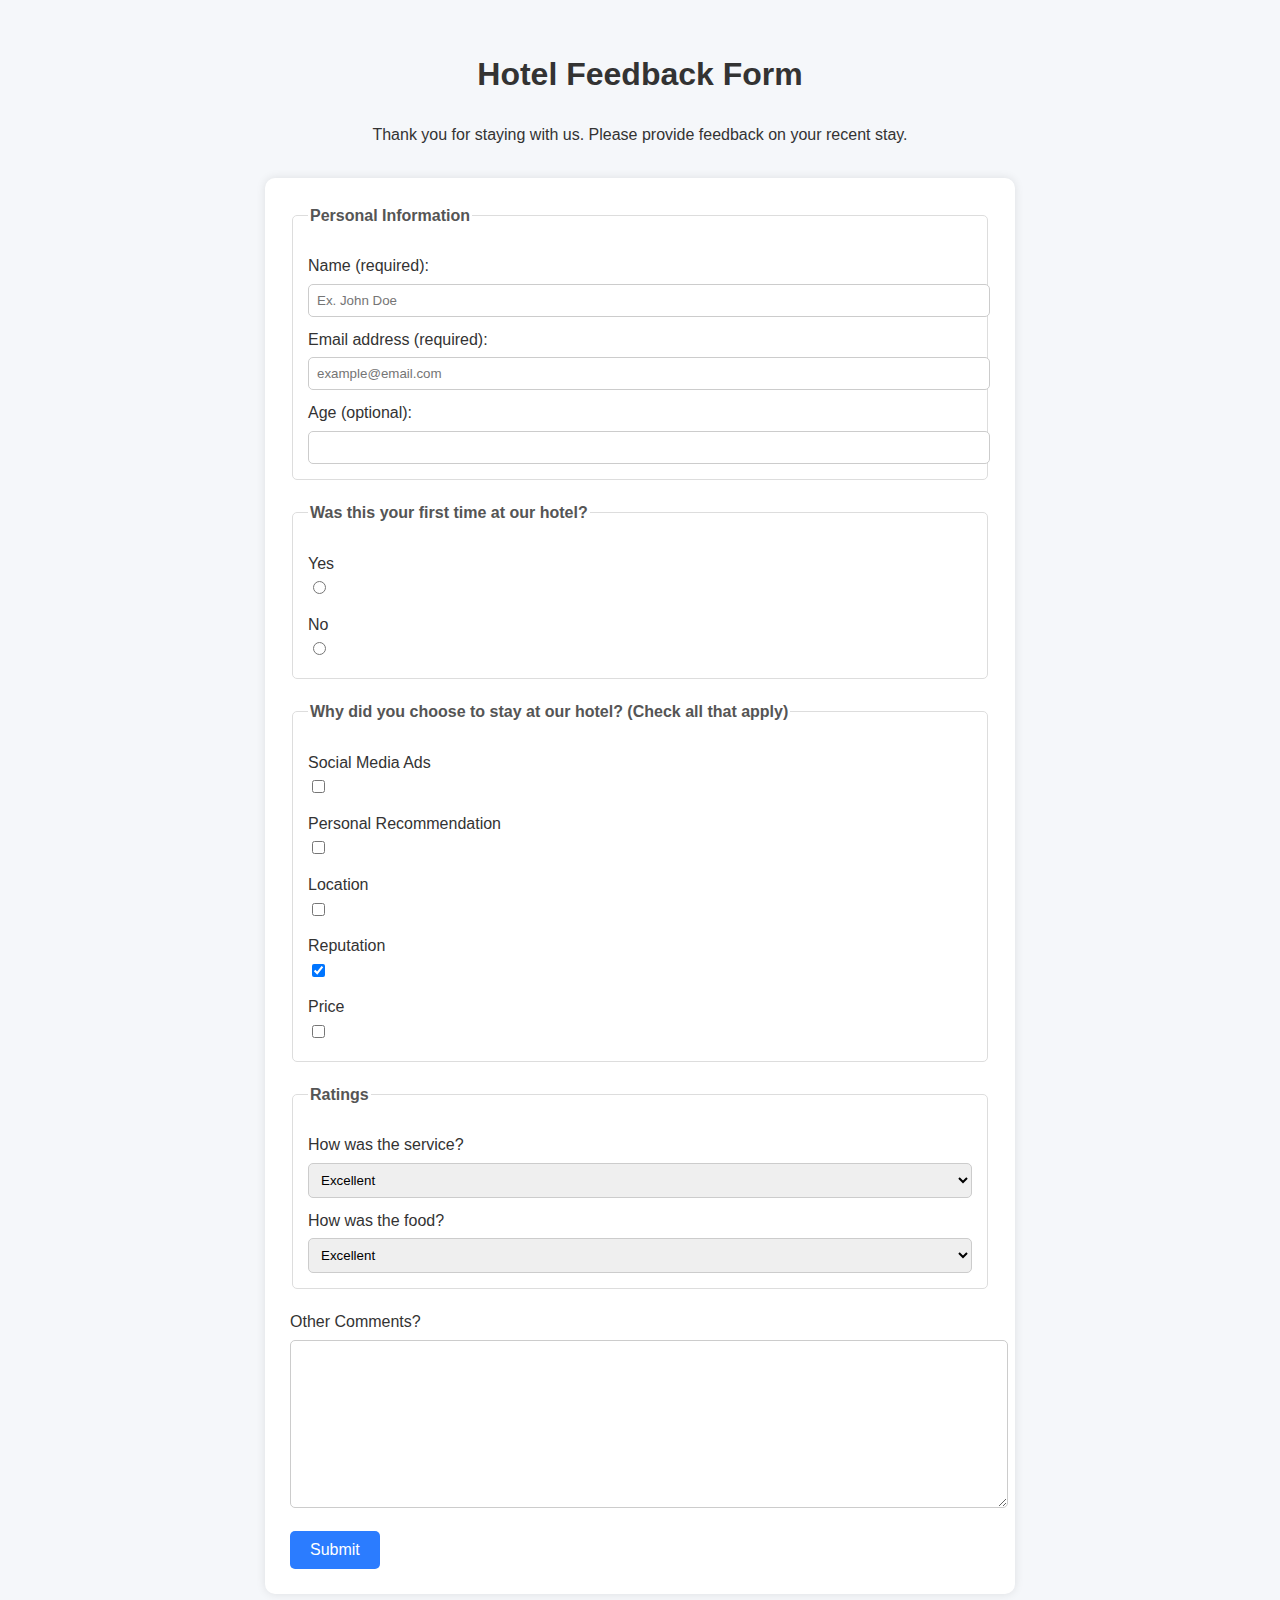
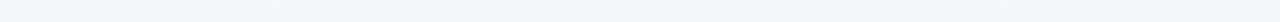
<file: index.html>
<!DOCTYPE html>
<html lang="en">
  <head>
    <meta charset="UTF-8" />
    <title>Hotel Feedback Form</title>
    <link href="css/style.css" rel="stylesheet" type="text/css" />
  </head>
  <body>
    <header>
      <h1>Hotel Feedback Form</h1>
      <p>
        Thank you for staying with us. Please provide feedback on your recent
        stay.
      </p>
    </header>
    <main>
      <form method="POST" action="https://hotel-feedback.freecodecamp.org">
        <fieldset>
          <legend>Personal Information</legend>
          <label for="full-name">Name (required):</label>
          <input type="text" id="full-name" name="name" placeholder="Ex. John Doe" required size="20">
          <label for="email">Email address (required):</label>
          <input
            placeholder="example@email.com"
            required
            id="email"
            type="email"
            name="email"
            size="20"
          />
          <label for="age">Age (optional):</label>
          <input type="number" name="age" id="age" min="3" max="100" />
        </fieldset>

        <fieldset>
          <legend>Was this your first time at our hotel?</legend>
          <label for="yes-option">Yes</label>
          <input id="yes-option" type="radio" name="hotel-stay" />
          <label for="no-option">No</label>
          <input id="no-option" type="radio" name="hotel-stay" />
        </fieldset>

        <fieldset>
          <legend>
            Why did you choose to stay at our hotel? (Check all that apply)
          </legend>

          <label for="ads">Social Media Ads</label>
          <input type="checkbox" id="ads" name="ads" value="ads" />

          <label for="recommendation">Personal Recommendation</label>
          <input
            type="checkbox"
            id="recommendation"
            name="recommendation"
            value="recommendation"
          />

          <label for="location">Location</label>
          <input type="checkbox" id="location" name="location" value="location" />

          <label for="reputation">Reputation</label>
          <input
            checked
            type="checkbox"
            id="reputation"
            name="reputation"
            value="reputation"
          />

          <label for="price">Price</label>
          <input type="checkbox" id="price" name="price" value="price" />
        </fieldset>

        <fieldset>
          <legend>Ratings</legend>

          <label for="service">How was the service?</label>

          <select name="service" id="service">
            <option value="poor">Poor</option>
            <option value="satisfactory">Satisfactory</option>
            <option value="good">Good</option>
            <option value="very-good">Very Good</option>
            <option selected value="excellent">Excellent</option>
          </select>

          <label for="food">How was the food?</label>

          <select name="food" id="food">
            <option value="poor">Poor</option>
            <option value="satisfactory">Satisfactory</option>
            <option value="good">Good</option>
            <option value="very-good">Very Good</option>
            <option selected value="excellent">Excellent</option>
          </select>
        </fieldset>

        <label for="comments">Other Comments?</label>
        <textarea cols="30" rows="10" name="comments" id="comments"></textarea>
<button type="submit">Submit</button>
 </form>
    </main>
  </body>
</html>
</file>
<file: css/style.css>
body {
  font-family: Arial, sans-serif;
  background-color: #f5f7fa;
  color: #333;
  line-height: 1.6;
  padding: 20px;
}

header {
  text-align: center;
  margin-bottom: 30px;
}

form {
  max-width: 700px;
  margin: 0 auto;
  background-color: #fff;
  padding: 25px;
  border-radius: 10px;
  box-shadow: 0 0 10px rgba(0, 0, 0, 0.1);
}

fieldset {
  margin-bottom: 20px;
  border: 1px solid #ddd;
  padding: 15px;
  border-radius: 5px;
}

legend {
  font-weight: bold;
  color: #555;
}

label {
  display: block;
  margin-top: 10px;
}

input[type="text"],
input[type="email"],
input[type="number"],
select,
textarea {
  width: 100%;
  padding: 8px;
  margin-top: 5px;
  border: 1px solid #ccc;
  border-radius: 5px;
}

textarea {
  resize: vertical;
}

button {
  background-color: #2b7cff;
  color: white;
  padding: 10px 20px;
  font-size: 16px;
  border: none;
  border-radius: 5px;
  cursor: pointer;
  margin-top: 15px;
}

button:hover {
  background-color: #1e5ed6;
}
</file>
